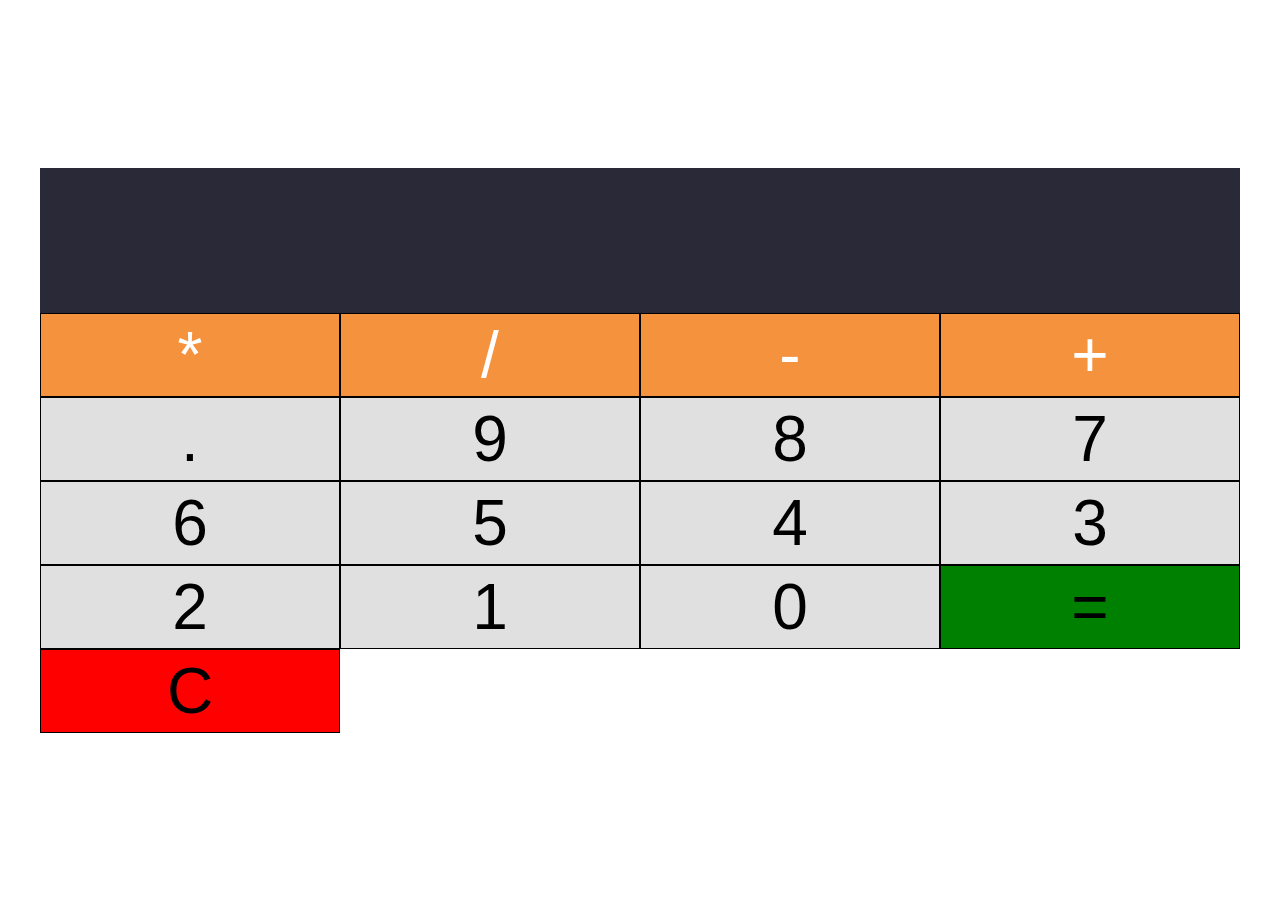
<file: calculator/index.html>
<!DOCTYPE html>
<html lang="en">
  <head>
    <meta charset="UTF-8" />
    <meta name="viewport" content="width=device-width, initial-scale=1.0" />
    <meta http-equiv="X-UA-Compatible" content="ie=edge" />
    <title>Recording</title>
    <link rel="stylesheet" href="main.css" />
  </head>

  <body>
    <section class="calculator container">
      <div class="row">
        <div class="col-md-8 mx-auto">
          <form>
            <input type="text" name="" id="" class="screen" />
          </form>
          <div class="buttons">
            <!-- yellow -->
            <button type="button" class="btn btn-yellow" data-num="*">*</button>
            <button type="button" class="btn btn-yellow" data-num="/">/</button>
            <button type="button" class="btn btn-yellow" data-num="-">-</button>
            <button type="button" class="btn btn-yellow" data-num="+">+</button>
            <!-- grey buttons -->
            <button type="button" class="btn btn-grey" data-num=".">.</button>
            <button type="button" class="btn btn-grey" data-num="9">9</button>
            <button type="button" class="btn btn-grey" data-num="8">8</button>
            <button type="button" class="btn btn-grey" data-num="7">7</button>
            <button type="button" class="btn btn-grey" data-num="6">6</button>
            <button type="button" class="btn btn-grey" data-num="5">5</button>
            <button type="button" class="btn btn-grey" data-num="4">4</button>
            <button type="button" class="btn btn-grey" data-num="3">3</button>
            <button type="button" class="btn btn-grey" data-num="2">2</button>
            <button type="button" class="btn btn-grey" data-num="1">1</button>
            <button type="button" class="btn btn-grey" data-num="0">0</button>
            <button type="button" class="btn-equal btn-grey">=</button>
            <button type="button" class="btn-clear btn-grey">C</button>
          </div>
        </div>
      </div>
    </section>

    <script src="script.js"></script>
  </body>
</html>
</file>
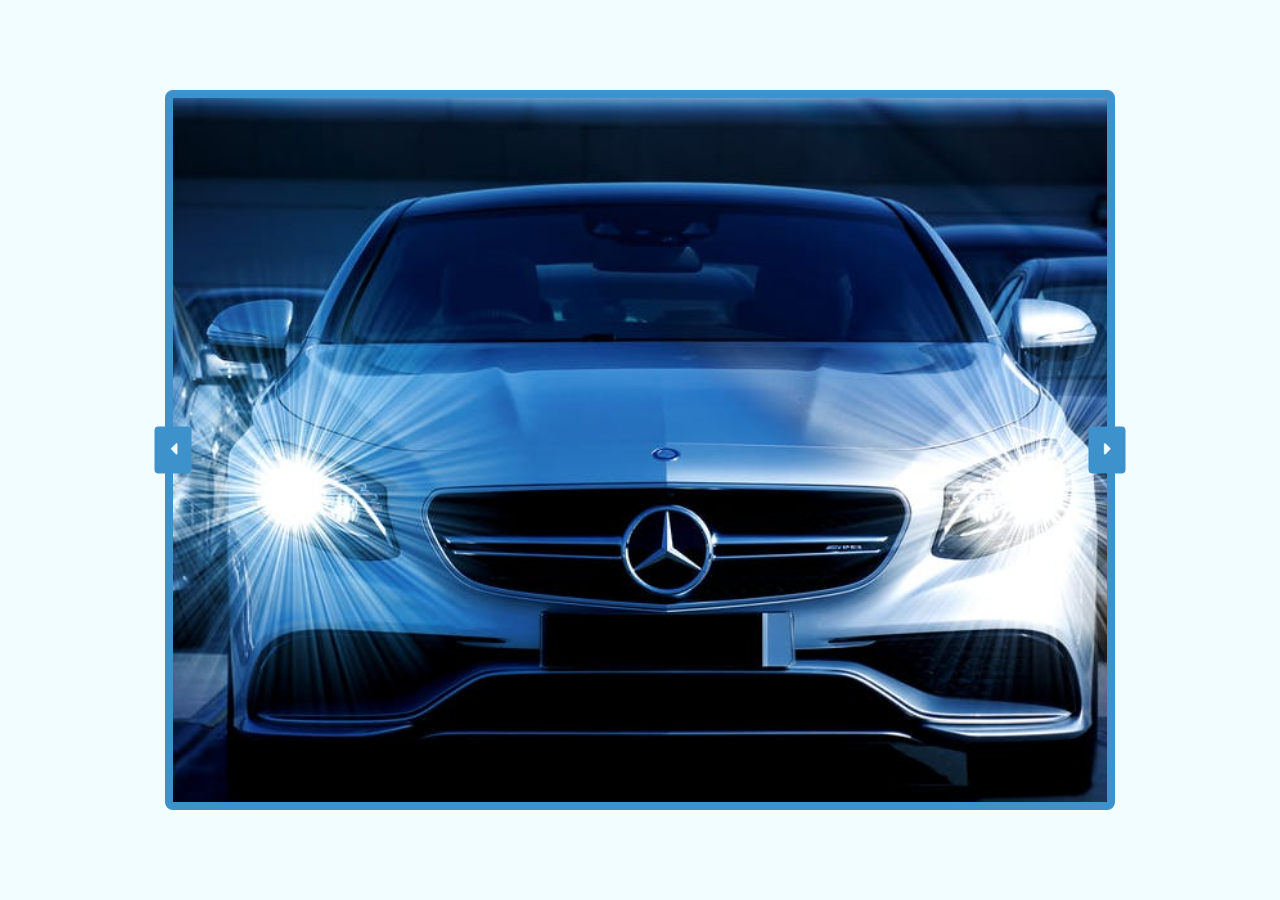
<file: js-backgroundImage/index.html>
<!DOCTYPE html>
<html lang="en">

<head>
 <meta charset="UTF-8">
 <meta name="viewport" content="width=device-width, initial-scale=1.0">
 <meta http-equiv="X-UA-Compatible" content="ie=edge">
 <!-- bootstrap css -->
 <link rel="stylesheet" href="css/bootstrap.min.css">
 <!-- main css -->
 <link rel="stylesheet" href="css/main.css">
 <!-- google fonts -->
 <link href="https://fonts.googleapis.com/css?family=Courgette" rel="stylesheet">

 <!-- font awesome -->
 <link rel="stylesheet" href="css/all.css">
 <title>Background Image Project</title>
 <style>
 </style>
</head>

<body>


 <div class="container">
  <div class="row max-height align-items-center">
   <div class="col-9 col-md-10 mx-auto img-container">
    <a class="btn btn-left"><i class="fas fa-caret-left"></i></a>
    <a class="btn btn-right"><i class="fas fa-caret-right"></i></a>
   </div>
  </div>
 </div>





 <!-- jquery -->
 <script src="js/jquery-3.3.1.min.js"></script>
 <!-- bootstrap js -->
 <script src="js/bootstrap.bundle.min.js"></script>
 <!-- script js -->
 <script src="js/app.js"></script>
</body>

</html>
</file>
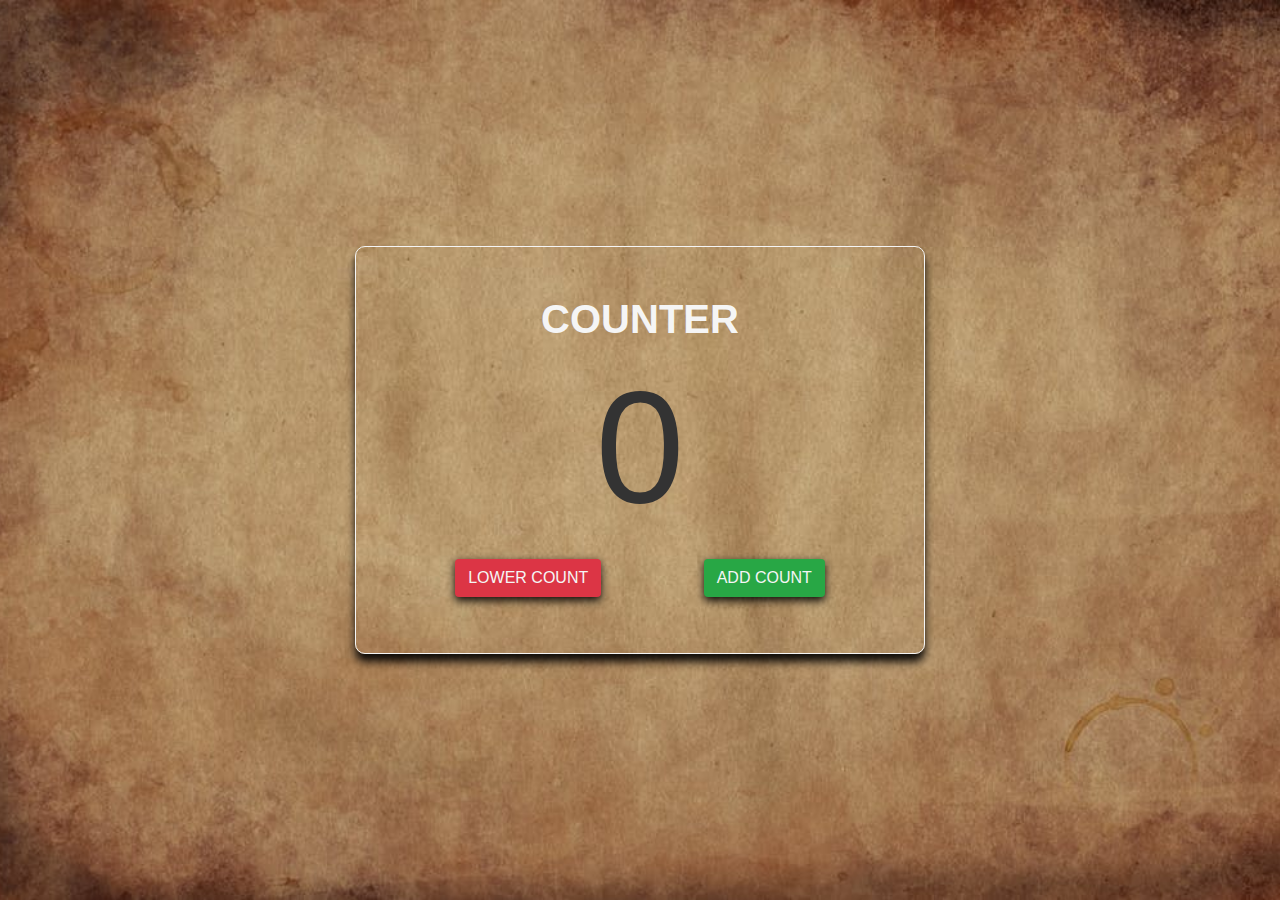
<file: js-counter/index.html>
<!DOCTYPE html>
<html lang="en">
  <head>
    <meta charset="UTF-8" />
    <meta name="viewport" content="width=device-width, initial-scale=1.0" />
    <meta http-equiv="X-UA-Compatible" content="ie=edge" />
    <!-- bootstrap css -->
    <link rel="stylesheet" href="css/bootstrap.min.css" />
    <!-- main css -->
    <link rel="stylesheet" href="css/main.css" />
    <!-- google fonts -->
    <link
      href="https://fonts.googleapis.com/css?family=Courgette"
      rel="stylesheet"
    />

    <!-- font awesome -->
    <script src="js/all.js"></script>
    <title>Counter Project</title>
    <style></style>
  </head>

  <body>
    <div class="container">
      <div class="row max-height align-items-center">
        <div class="col-10 text-center mx-auto col-md-6 main-container p-5">
          <h1 class="text-uppercase font-weight-bold">Counter</h1>
          <h1 id="counter">0</h1>
          <div class="btn-container d-flex justify-content-around flex-wrap">
            <button class="btn counterBtn prevBtn text-uppercase m-2 bg-danger">
              lower count
            </button>
            <button
              class="btn counterBtn nextBtn text-uppercase m-2 bg-success"
            >
              add count
            </button>
          </div>
        </div>
      </div>
    </div>

    <!-- jquery -->
    <script src="js/jquery-3.3.1.min.js"></script>
    <!-- bootstrap js -->
    <script src="js/bootstrap.bundle.min.js"></script>
    <!-- script js -->
    <script src="js/app.js"></script>
  </body>
</html>
</file>
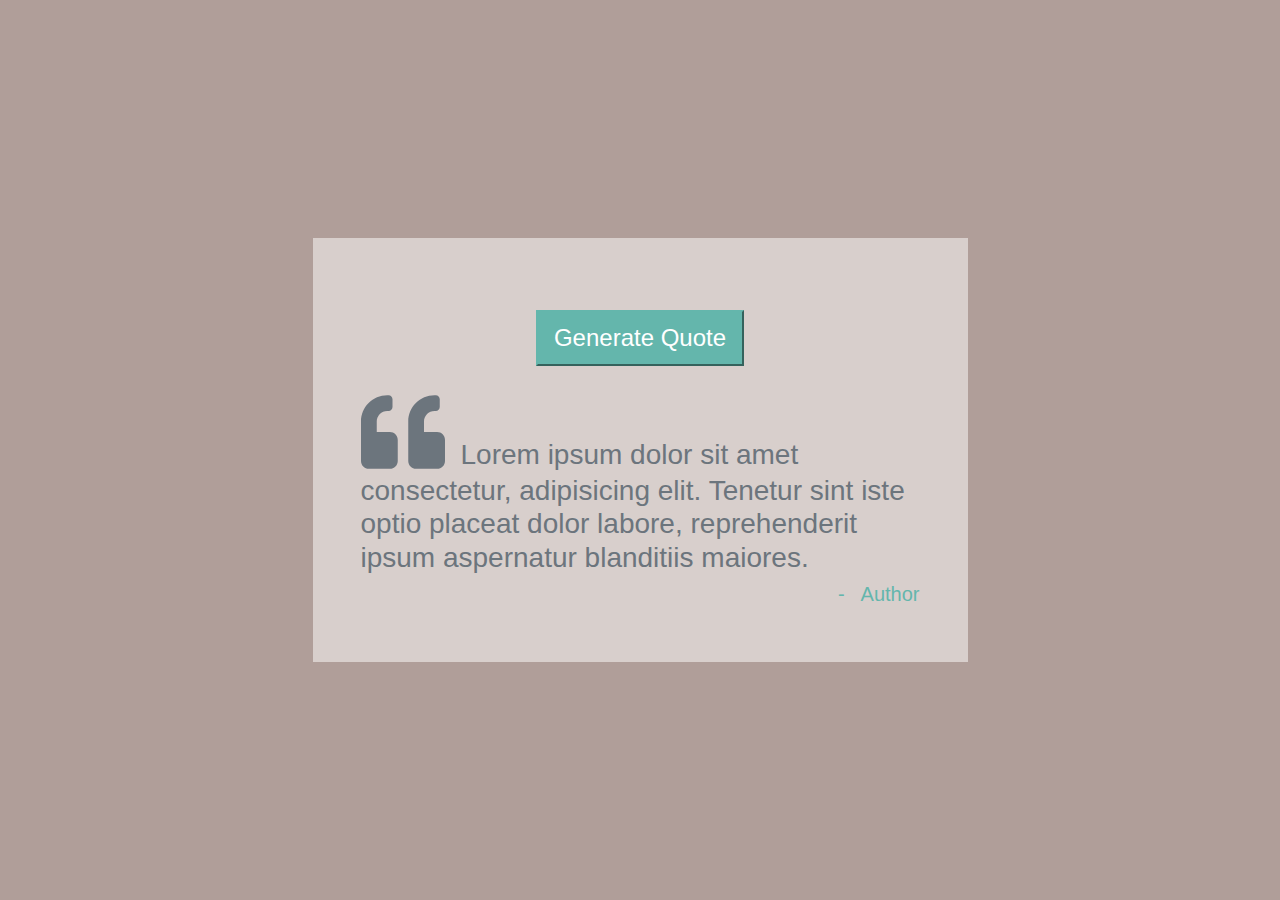
<file: js-displayQuotes-setup/index.html>
<!DOCTYPE html>
<html lang="en">

<head>
  <meta charset="UTF-8">
  <meta name="viewport" content="width=device-width, initial-scale=1.0">
  <meta http-equiv="X-UA-Compatible" content="ie=edge">
  <!-- bootstrap css -->
  <link rel="stylesheet" href="css/bootstrap.min.css">
  <!-- main css -->
  <link rel="stylesheet" href="css/main.css">
  <!-- google fonts -->
  <link href="https://fonts.googleapis.com/css?family=Courgette" rel="stylesheet">

  <!-- font awesome -->
  <script src="js/all.js"></script>
  <title>Display Quotes</title>
  <style>
  </style>
</head>

<body>

  <div class="conainer">
    <div class="row max-height align-items-center">
      <div class="col-11 mx-auto col-md-6 quote-container p-5">
        <button class="btn-outline-primary text-capitalize my-4 d-block mx-auto" id="generate-btn">generate quote</button>

        <h3 class="text-muted"><span class="quote-icon mr-3"><i class="fas fa-quote-left fa-3x"></i></span><span id="quote">Lorem
            ipsum dolor sit amet consectetur, adipisicing elit. Tenetur sint iste optio placeat dolor labore, reprehenderit
            ipsum aspernatur blanditiis maiores.
          </span></i></span></h3>
        <h5 class="text-right text-capitalize author">-<span class="quote-author ml-3 ">author</span></h5>
      </div>


    </div>
  </div>




  <!-- jquery -->
  <script src="js/jquery-3.3.1.min.js"></script>
  <!-- bootstrap js -->
  <script src="js/bootstrap.bundle.min.js"></script>
  <!-- script js -->
  <script src="js/app.js"></script>
</body>

</html>
</file>
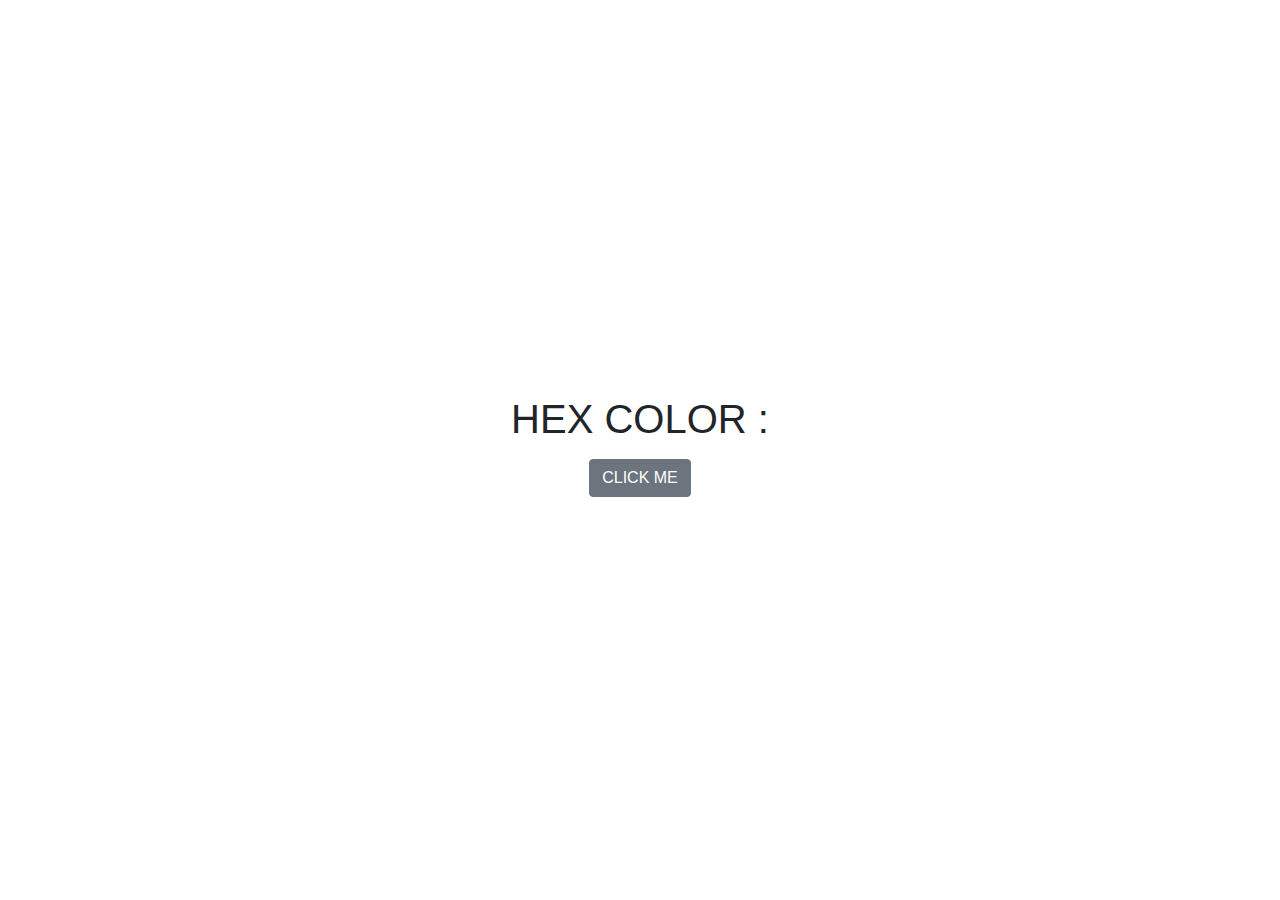
<file: js-hexColor/index.html>
<!DOCTYPE html>
<html lang="en">

<head>
 <meta charset="UTF-8">
 <meta name="viewport" content="width=device-width, initial-scale=1.0">
 <meta http-equiv="X-UA-Compatible" content="ie=edge">
 <!-- bootstrap css -->
 <link rel="stylesheet" href="css/bootstrap.min.css">
 <!-- main css -->
 <link rel="stylesheet" href="css/main.css">
 <!-- google fonts -->
 <link href="https://fonts.googleapis.com/css?family=Courgette" rel="stylesheet">

 <!-- font awesome -->
 <script src="js/all.js"></script>
 <title>Hex Color</title>
 <style>
 </style>
</head>

<body>

 <div class="container">
  <div class="row max-height align-items-center">
   <div class="col-10 col-md-6 mx-auto text-center">
    <h1 class=text-uppercase>hex color :<span id="hex-value"></span></h1>
    <a href="#" id="btn" class="btn btn-secondary text-uppercase my-2">click me</a>
   </div>
  </div>
 </div>





 <!-- jquery -->
 <script src="js/jquery-3.3.1.min.js"></script>
 <!-- bootstrap js -->
 <script src="js/bootstrap.bundle.min.js"></script>
 <!-- script js -->
 <script src="js/app.js"></script>
</body>

</html>
</file>
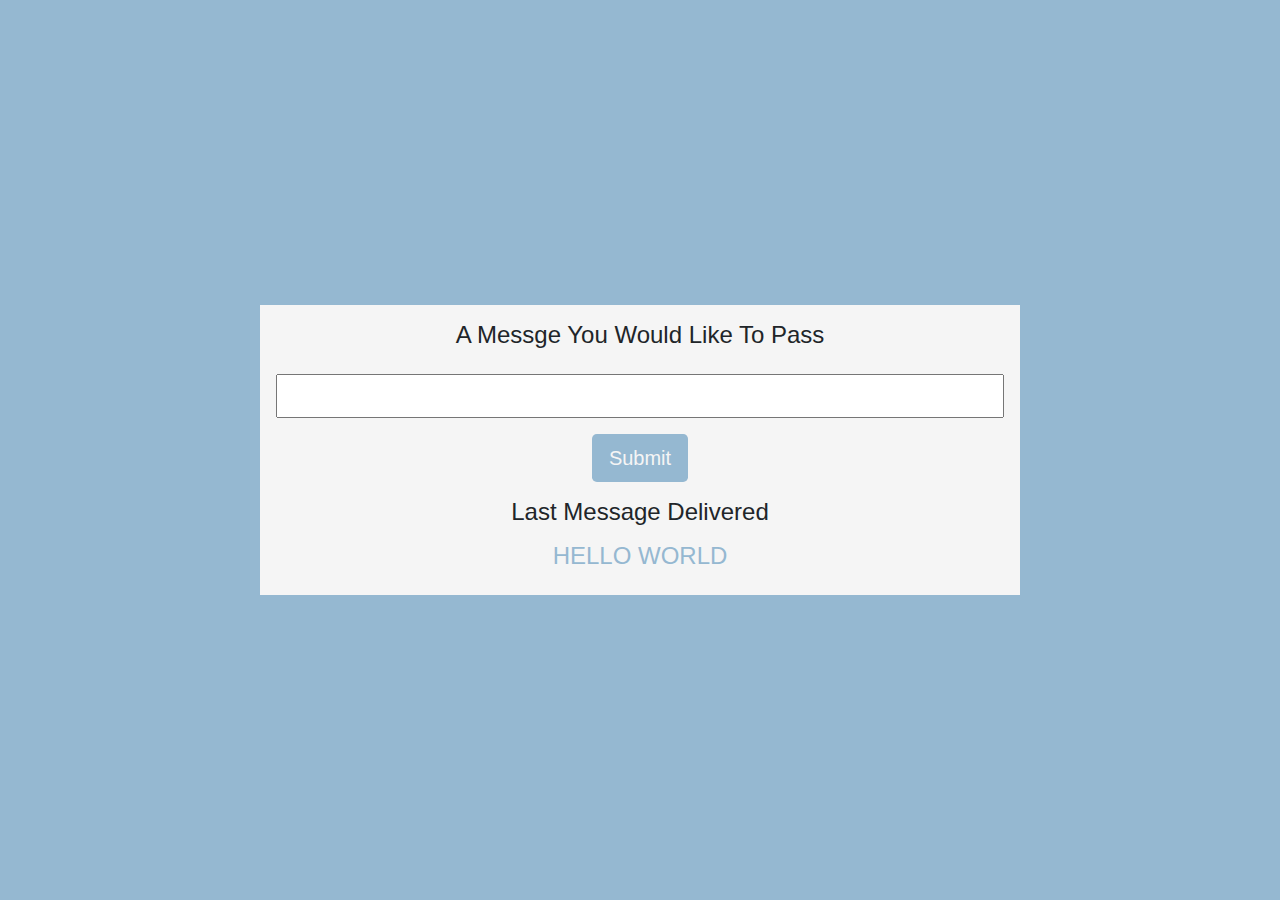
<file: js-passMessage/index.html>
<!DOCTYPE html>
<html lang="en">

<head>
 <meta charset="UTF-8">
 <meta name="viewport" content="width=device-width, initial-scale=1.0">
 <meta http-equiv="X-UA-Compatible" content="ie=edge">
 <!-- bootstrap css -->
 <link rel="stylesheet" href="css/bootstrap.min.css">
 <!-- main css -->
 <link rel="stylesheet" href="css/main.css">
 <!-- google fonts -->
 <link href="https://fonts.googleapis.com/css?family=Courgette" rel="stylesheet">

 <!-- font awesome -->
 <script src="js/all.js"></script>
 <title>Starter Template</title>
 <style>
 </style>
</head>

<body>

 <div class="container">
  <div class="row max-height align-items-center">
   <div class="col-10 mx-auto col-md-8 message-container text-center p-3">
    <h4 class="text-capitalize">A messge you would like to pass</h4>
    <form id="message-form">
     <input type="text" name="" id="message" class="w-100 my-3 p-2">
     <input type="submit" id="submitBtn" class="btn btn-lg" value="Submit">
    </form>
    <h5 class="p-2 alert alert-danger my-3 text-capitalize feedback">please enter a value to pass</h5>
    <h4 class="text-capitalize my-3">last message delivered</h4>
    <h4 class="message-content text-uppercase">hello world</h4>

   </div>
  </div>
 </div>




 <!-- jquery -->
 <script src="js/jquery-3.3.1.min.js"></script>
 <!-- bootstrap js -->
 <script src="js/bootstrap.bundle.min.js"></script>
 <!-- script js -->
 <script src="js/app.js"></script>
</body>

</html>
</file>
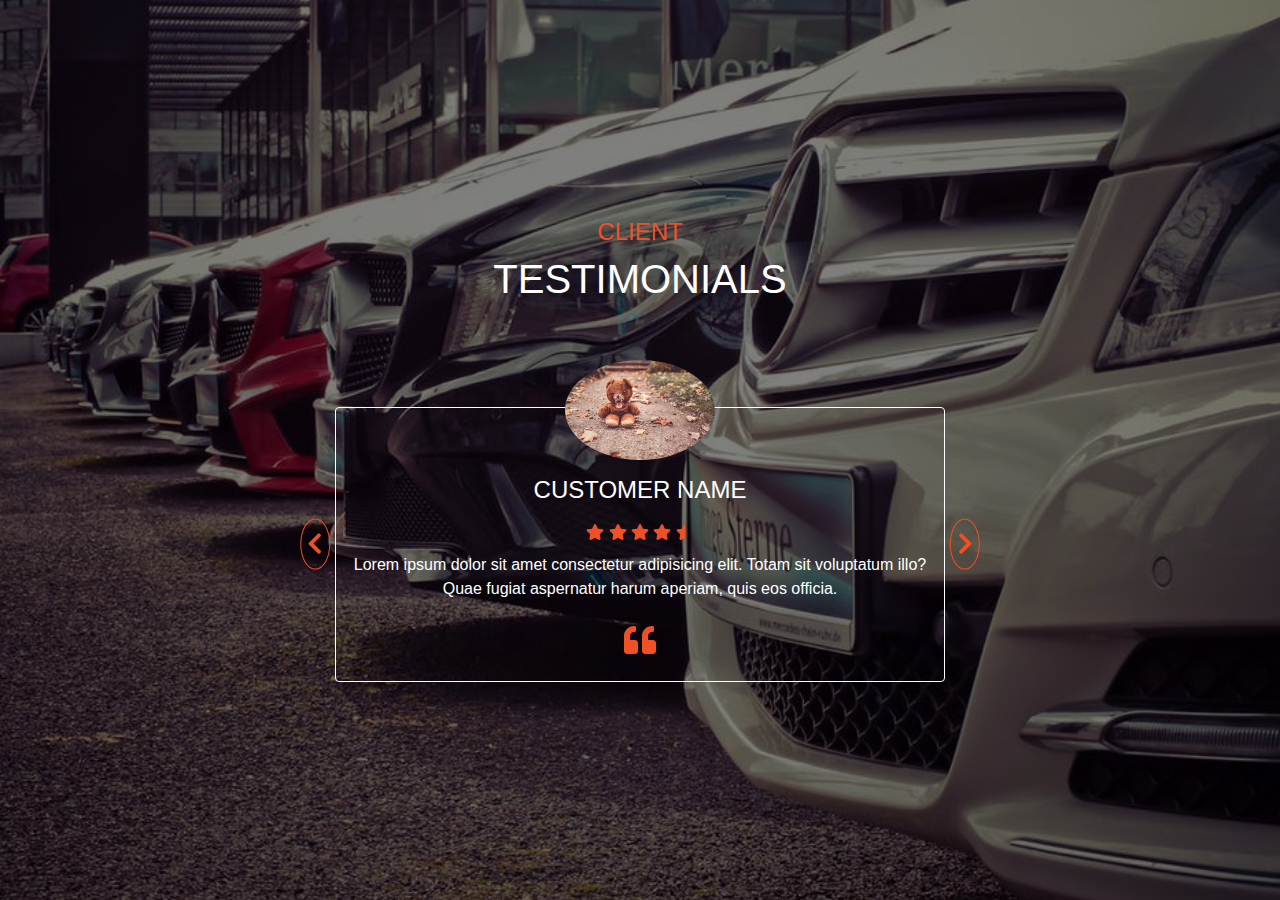
<file: js-testimonials/index.html>
<!DOCTYPE html>
<html lang="en">
  <head>
    <meta charset="UTF-8" />
    <meta name="viewport" content="width=device-width, initial-scale=1.0" />
    <meta http-equiv="X-UA-Compatible" content="ie=edge" />
    <!-- bootstrap css -->
    <link rel="stylesheet" href="css/bootstrap.min.css" />
    <!-- main css -->
    <link rel="stylesheet" href="css/main.css" />
    <!-- google fonts -->
    <link
      href="https://fonts.googleapis.com/css?family=Courgette"
      rel="stylesheet"
    />

    <!-- font awesome -->
    <script src="js/all.js"></script>
    <title>Starter Template</title>
    <style></style>
  </head>

  <body>
    <div class="container-fluid">
      <div class="row max-height align-items-center">
        <!-- col -->
        <div class="col-10 mx-auto col-md-6">
          <div class="row">
            <div class="col text-center my-5">
              <h4 class="title-heading text-uppercase">client</h4>
              <h1 class="title-subheading text-uppercase">testimonials</h1>
            </div>
          </div>
          
          <div class="card my-5 text-center customer-card">
            <img
              src="img/customer-0.jpg"
              width="150"
              id="customer-img"
              class="img-card mx-auto"
              alt=""
            />
            <h4 id="customer-name" class="text-uppercase">customer name</h4>
            <div class="review-icons my-2">
              <span class="star-icon">
                <i class="fas fa-star"></i>
              </span>
              <span class="star-icon">
                <i class="fas fa-star"></i>
              </span>
              <span class="star-icon">
                <i class="fas fa-star"></i>
              </span>
              <span class="star-icon">
                <i class="fas fa-star"></i>
              </span>
              <span class="star-icon">
                <i class="fas fa-star-half"></i>
              </span>
            </div>
            <p id="customer-text">
              Lorem ipsum dolor sit amet consectetur adipisicing elit. Totam sit
              voluptatum illo? Quae fugiat aspernatur harum aperiam, quis eos
              officia.
            </p>
            <span class="quote-icon">
              <i class="fas fa-quote-left"></i>
            </span>
            <a href="#" class="btn prevBtn"
              ><i class="fas fa-chevron-left"></i
            ></a>
            <a href="#" class="btn nextBtn"
              ><i class="fas fa-chevron-right"></i
            ></a>
          </div>
        </div>
        <!-- end of col -->
      </div>
    </div>

    <!-- jquery -->
    <script src="js/jquery-3.3.1.min.js"></script>
    <!-- bootstrap js -->
    <script src="js/bootstrap.bundle.min.js"></script>
    <!-- script js -->
    <script src="js/app.js"></script>
  </body>
</html>
</file>
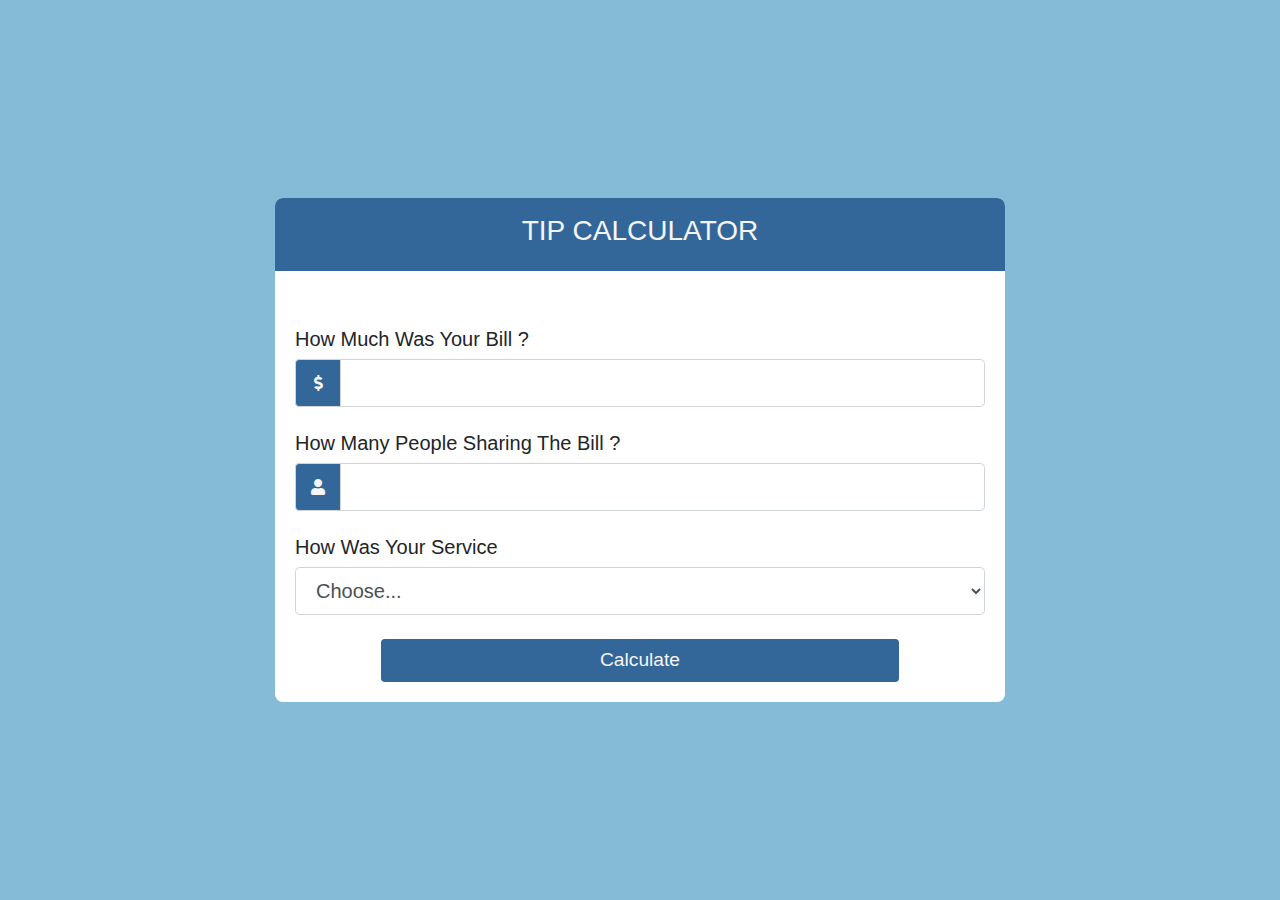
<file: tip-calculator/index.html>
<!DOCTYPE html>
<html lang="en">

<head>
 <meta charset="UTF-8">
 <meta name="viewport" content="width=device-width, initial-scale=1.0">
 <meta http-equiv="X-UA-Compatible" content="ie=edge">
 <!-- bootstrap css -->
 <link rel="stylesheet" href="css/bootstrap.min.css">
 <!-- main css -->
 <link rel="stylesheet" href="css/main.css">
 <!-- google fonts -->
 <link href="https://fonts.googleapis.com/css?family=Courgette" rel="stylesheet">

 <!-- font awesome -->
 <link rel="stylesheet" href="css/all.css">
 <title>Background Image Project</title>
 <style>
 </style>
</head>

<body>

 <div class="container">
  <div class="row max-height align-items-center">
   <div class="col-10 mx-auto col-md-8">
    <div class="card">
     <div class="card-title p-3">
      <h3 class="text-uppercase text-center">tip calculator</h3>
     </div>
     <div class="card-body">
      <!-- end of  card title -->
      <div class="feedback text-center alert  text-capitalize p-1">
       your feedback
      </div>
      <form id='tip-form'>
       <!-- single input -->
       <div class="my-4">
        <h5 class="text-capitalize mb-2">how much was your bill ?</h5>
        <div class="input-group">
         <div class="input-group-prepend">
          <span class="input-group-text bill-icon"><i class="fas fa-dollar-sign fa-fw"></i></span>
         </div>
         <input type="number" class="form-control form-control-lg" id="input-bill">
        </div>
       </div>
       <!-- end of single input -->
       <!-- single input -->
       <div class="my-4">
        <h5 class="text-capitalize mb-2">how many people sharing the bill ?</h5>
        <div class="input-group">
         <div class="input-group-prepend">
          <span class="input-group-text user-icon"><i class="fas fa-user fa-fw"></i></span>
         </div>
         <input type="number" class="form-control form-control-lg" id="input-users">
        </div>
       </div>
       <!-- end of single input -->
       <!-- single input -->
       <div class="my-4">

        <h5 class="text-capitalize mb-2">how was your service</h5>
        <div class="form-group">

         <select class="form-control form-control-lg text-capitalize" id="input-service">
          <option selected value="0">Choose...</option>

         </select>
        </div>

       </div>
       <!-- end of single input -->

       <input type="submit" class="d-block mx-auto text-capitalize btn submitBtn w-75" value="calculate">
      </form>
      <div class="loader text-center">
       <img src="img/Facebook-1s-200px.gif" alt="">
      </div>
      <!-- results -->
      <div class="results text-center my-3">
       <h3 class="text-capitalize">tip amount<span> $ </span><span id="tip-amount"></span></h3>
       <h3 class="text-capitalize">total amount<span> $ </span><span id="total-amount"></span></h3>
       <h3 class="text-capitalize">each person owns<span> $ </span><span id="person-amount"></span></h3>
      </div>
     </div>
     <!--  -->
    </div>
   </div>
  </div>
 </div>






 <!-- jquery -->
 <script src="js/jquery-3.3.1.min.js"></script>
 <!-- bootstrap js -->
 <script src="js/bootstrap.bundle.min.js"></script>
 <!-- script js -->
 <script src="js/app.js"></script>
</body>

</html>
</file>
<file: calculator/main.css>
*{
 margin: 0;
 padding: 0;
 box-sizing: border-box;
}

body{
 min-height: 100vh;
 display: flex;
 align-items: center;
 justify-content: center;

}

.container{
    max-width: 1200px;
}

.calculator{
 flex: 0 0 95%;
}
.screen{
 width: 100%;
 font-size: 7rem;
 padding: 0.5rem;
 background: rgb(41,41,56);
 color: white;
 border:none;
}

.buttons{
 display: flex;
 flex-wrap: wrap;
 transition: all 0.5s linear;
}

button{
 flex:0 0 25%;
 border: 1px solid black;
 padding: 0.25rem 0;
 transition: all 2s ease;
}
button:hover{
 background: blue;
}
.btn-yellow{
 background: rgb(245,146,62);
 color: white;
}
.btn-grey{
 background: rgb(224,224,224);
}
.btn,.btn-equal,.btn-clear{
 font-size: 4rem;
}
.btn-equal{
 background: green;
}
.btn-clear{
 background: red;
}
</file>
<file: js-backgroundImage/css/main.css>
:root {
  --mainWhite: #f2fdff;
  --mainBlue: #3e92cc;
}
.max-height {
  min-height: 100vh;
}
body {
  background: var(--mainWhite);
}
.img-container {
  min-height: 60vh;
  background: url("../img/contBcg-0.jpeg") center/cover fixed no-repeat;
  border: 0.5rem solid var(--mainBlue);
  border-radius: 0.5rem;
  position: relative;
}
@media screen and (min-width: 768px) {
  .img-container {
    min-height: 80vh;
  }
}

.btn-left {
  position: absolute;
  top: 50%;
  left: 0;
  background: var(--mainBlue);
  color: var(--mainWhite) !important;
  transform: translate(-50%, -50%);
  border: 0.2rem solid var(--mainBlue);
  font-size: 1.2rem;
}
.btn-left:hover {
  border-color: var(--mainBlue);
  background: var(--mainWhite);
  color: var(--mainBlue) !important;
}
.btn-right {
  position: absolute;
  top: 50%;
  right: 0;
  background: var(--mainBlue);
  color: var(--mainWhite) !important;
  font-size: 1.2rem;
  transform: translate(50%, -50%);
  border: 0.2rem solid var(--mainBlue);
}
.btn-right:hover {
  border-color: var(--mainBlue);
  background: var(--mainWhite);
  color: var(--mainBlue) !important;
}
</file>
<file: js-counter/css/main.css>
:root {
  --mainWhite: #f5f5f5;
  --mainGreen: #7fb800;
  --mainBlue: #0d2c54;
  --lightBlue: #00a6ed;
  --mainBlack: #333333;
}

body {
  background: url('../img/mainBcg.jpeg') center/cover fixed no-repeat;
  color: var(--mainWhite);
}

.max-height {
  min-height: 100vh;
}

.main-container {
  border: 1px solid var(--mainWhite);
  border-radius: 10px;
  box-shadow: 0 0.5rem 0.5rem rgba(0, 0, 0, 0.9);
}

#counter {
  font-size: 10rem;
  color: var(--mainBlack);
}

.prevBtn,
.nextBtn {
  box-shadow: 0 0.2rem 0.5rem rgba(0, 0, 0, 0.9);
  color: var(--mainWhite);
}
</file>
<file: js-displayQuotes-setup/css/main.css>
.max-height {
  min-height: 100vh;
}
body {
  background: #b09e99;
}
.quote-container {
  background: rgba(255, 255, 255, 0.5);
}
#generate-btn {
  color: white !important;
  background: #64b6ac !important;
  border-color: #64b6ac !important;
  cursor: pointer;
  font-size: 1.5rem;
  padding: 0.5rem 1rem;
}
#generate-btn:hover {
  background: #b09e99 !important;
  border-color: #b09e99 !important;
  color: #333333 !important;
}
.author {
  color: #64b6ac;
}
</file>
<file: js-hexColor/css/main.css>
.max-height{
 min-height: 100vh;
}
</file>
<file: js-passMessage/css/main.css>
:root {
  --lightBlue: #95b8d1;
  --mainwhite: #f5f5f5;
  --mainBlack: #333333;
}
.max-height {
  min-height: 100vh;
}
body {
  background: var(--lightBlue);
}
.message-container {
  background: var(--mainwhite);
}
.message-content {
  color: var(--lightBlue);
}
#submitBtn {
  background: var(--lightBlue);
  color: var(--mainwhite);
}
#submitBtn:hover {
  color: var(--lightBlue);
  color: var(--mainBlack);
}

.feedback {
  display: none;
}

.show {
  display: block;
}
</file>
<file: js-testimonials/css/main.css>
.max-height{
 min-height: 100vh;
 background:linear-gradient(rgba(0,0,0,0.5),rgba(0,0,0,0.5)) ,url('../img/questionBcg.jpeg')center/cover no-repeat fixed;
}
.title-heading{
 color:#f15025;
}
.title-subheading{
 color: white;
}
.customer-card{
 background: transparent!important;
 color:white;
 border:0.05rem solid white;
 padding-bottom: 1rem;
 padding-left: 1rem;
 padding-right: 1rem;
 position: relative;
}
.img-card{
 border-radius: 50%;
 margin-bottom: 1rem;
 margin-top: -3rem;
}
.star-icon{
 color: #f15025;
}
.quote-icon{
 font-size: 2rem;
 color: #f15025;
}
.prevBtn,.nextBtn{
 font-size: 1.5rem;
 padding: 0.1rem;
 color:#f15025;
 border:0.1rem solid #f15025;
 display: inline-block;
 position: absolute;
 padding: 0.4rem;
 border-radius: 50%;
 transition: all 1s ease-in-out;
}
.prevBtn:hover{
background: #f15025;
color: white;

}
.nextBtn:hover{
background: #f15025;
color: white;

}
.prevBtn{
 top: 50%;
 left: 0;
 transform: translate(-120%,-50%);
}
.nextBtn{
 top: 50%;
 right: 0;
 transform: translate(120%,-50%);
}
</file>
<file: tip-calculator/css/main.css>
.max-height {
  min-height: 100vh;
}
:root {
  --lightBlue: #86bbd8;
  --darkBlue: #336699;
  --mainWhite: #f5f5f5;
  --mainDark: #333333;
}

body {
  background: var(--lightBlue);
}
.card-title {
  background: var(--darkBlue);
  border-top-right-radius: 0.5rem;
  border-top-left-radius: 0.5rem;
  color: var(--mainWhite);
}
.card {
  border: none !important;
  border-radius: 0.5rem !important;
}

.bill-icon,
.user-icon {
  background: var(--darkBlue) !important;
  color: var(--mainWhite);
}
.submitBtn {
  background: var(--darkBlue);
  font-size: 1.2rem;
  color: var(--mainWhite);
}

.submitBtn:hover {
  background: var(--lightBlue);
  color: var(--mainDark);
}
/* feedback */
.feedback {
  display: none;
}
.loader {
  display: none;
}

.results {
  display: none;
}

.showItem {
  display: block;
}
</file>
